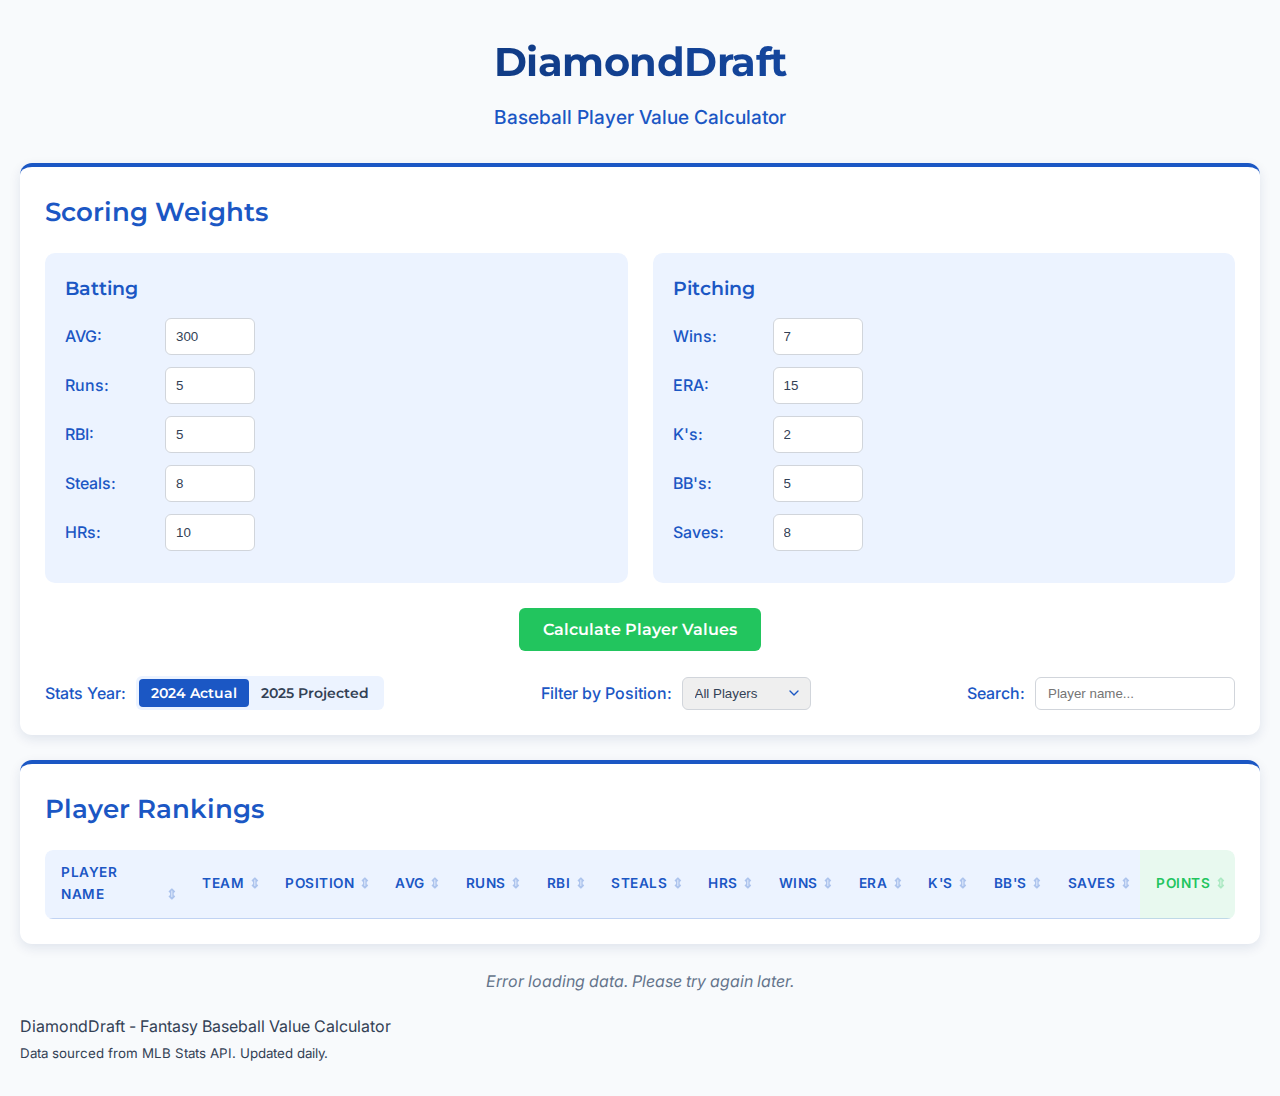
<file: templates/index.html>
<!DOCTYPE html>
<html lang="en">
<head>
    <meta charset="UTF-8">
    <meta name="viewport" content="width=device-width, initial-scale=1.0">
    <title>DiamondDraft - Baseball Stats Calculator</title>
    <link rel="stylesheet" href="../static/styles.css">
    <meta name="description" content="Calculate and compare baseball player values for fantasy drafts based on customizable scoring metrics">
</head>
<body>
    <div class="container">
        <h1>DiamondDraft</h1>
        <p class="tagline">Baseball Player Value Calculator</p>
        
        <div class="controls">
            <div class="scoring-section">
                <h2>Scoring Weights</h2>
                <div class="weight-inputs">
                    <div class="weight-column">
                        <h3>Batting</h3>
                        <div class="input-group">
                            <label for="avg">AVG:</label>
                            <input type="number" id="avg" value="300" step="1">
                        </div>
                        <div class="input-group">
                            <label for="runs">Runs:</label>
                            <input type="number" id="runs" value="5" step="0.1">
                        </div>
                        <div class="input-group">
                            <label for="rbi">RBI:</label>
                            <input type="number" id="rbi" value="5" step="0.1">
                        </div>
                        <div class="input-group">
                            <label for="steals">Steals:</label>
                            <input type="number" id="steals" value="8" step="0.1">
                        </div>
                        <div class="input-group">
                            <label for="hr">HRs:</label>
                            <input type="number" id="hr" value="10" step="0.1">
                        </div>
                    </div>
                    <div class="weight-column">
                        <h3>Pitching</h3>
                        <div class="input-group">
                            <label for="wins">Wins:</label>
                            <input type="number" id="wins" value="7" step="0.1">
                        </div>
                        <div class="input-group">
                            <label for="era">ERA:</label>
                            <input type="number" id="era" value="15" step="0.1">
                        </div>
                        <div class="input-group">
                            <label for="strikeouts">K's:</label>
                            <input type="number" id="strikeouts" value="2" step="0.1">
                        </div>
                        <div class="input-group">
                            <label for="walks">BB's:</label>
                            <input type="number" id="walks" value="5" step="0.1">
                        </div>
                        <div class="input-group">
                            <label for="saves">Saves:</label>
                            <input type="number" id="saves" value="8" step="0.1">
                        </div>
                    </div>
                </div>
                <button id="calculate-btn">Calculate Player Values</button>
            </div>
            
            <div class="options-row">
                <div class="year-toggle">
                    <label>Stats Year:</label>
                    <div class="toggle-buttons">
                        <button class="year-btn active" data-year="2024">2024 Actual</button>
                        <button class="year-btn" data-year="2025">2025 Projected</button>
                    </div>
                </div>
                
                <div class="filter-section">
                    <label for="position-filter">Filter by Position:</label>
                    <select id="position-filter">
                        <option value="all">All Players</option>
                        <option value="batter">Batters Only</option>
                        <option value="pitcher">Pitchers Only</option>
                    </select>
                </div>
                
                <div class="search-section">
                    <label for="player-search">Search:</label>
                    <input type="text" id="player-search" placeholder="Player name...">
                </div>
            </div>
        </div>
        
        <div class="results-section">
            <h2>Player Rankings</h2>
            <div class="table-container">
                <table id="players-table">
                   <!-- Replace the existing table header in index.html with this one -->
<table id="players-table">
    <thead>
        <tr>
            <th data-sort="name">Player Name</th>
            <th data-sort="team">Team</th>
            <th data-sort="position">Position</th>
            <th class="batting-stat" data-sort="avg">AVG</th>
            <th class="batting-stat" data-sort="runs">Runs</th>
            <th class="batting-stat" data-sort="rbi">RBI</th>
            <th class="batting-stat" data-sort="steals">Steals</th>
            <th class="batting-stat" data-sort="hr">HRs</th>
            <th class="pitching-stat" data-sort="wins">Wins</th>
            <th class="pitching-stat" data-sort="era">ERA</th>
            <th class="pitching-stat" data-sort="strikeouts">K's</th>
            <th class="pitching-stat" data-sort="walks">BB's</th>
            <th class="pitching-stat" data-sort="saves">Saves</th>
            <th data-sort="points" class="points-column">Points</th>
        </tr>
    </thead>
    <tbody id="players-body">
        <!-- Player data will be populated here -->
    </tbody>
</table>
            </div>
        </div>
        
        <div class="data-info">
            <div id="data-timestamp">Last updated: Loading...</div>
        </div>
        
        <div class="footer">
            <p>DiamondDraft - Fantasy Baseball Value Calculator</p>
            <p><small>Data sourced from MLB Stats API. Updated daily.</small></p>
        </div>
    </div>
    
    <script src="../static/main.js"></script>
</body>
</html>
</file>
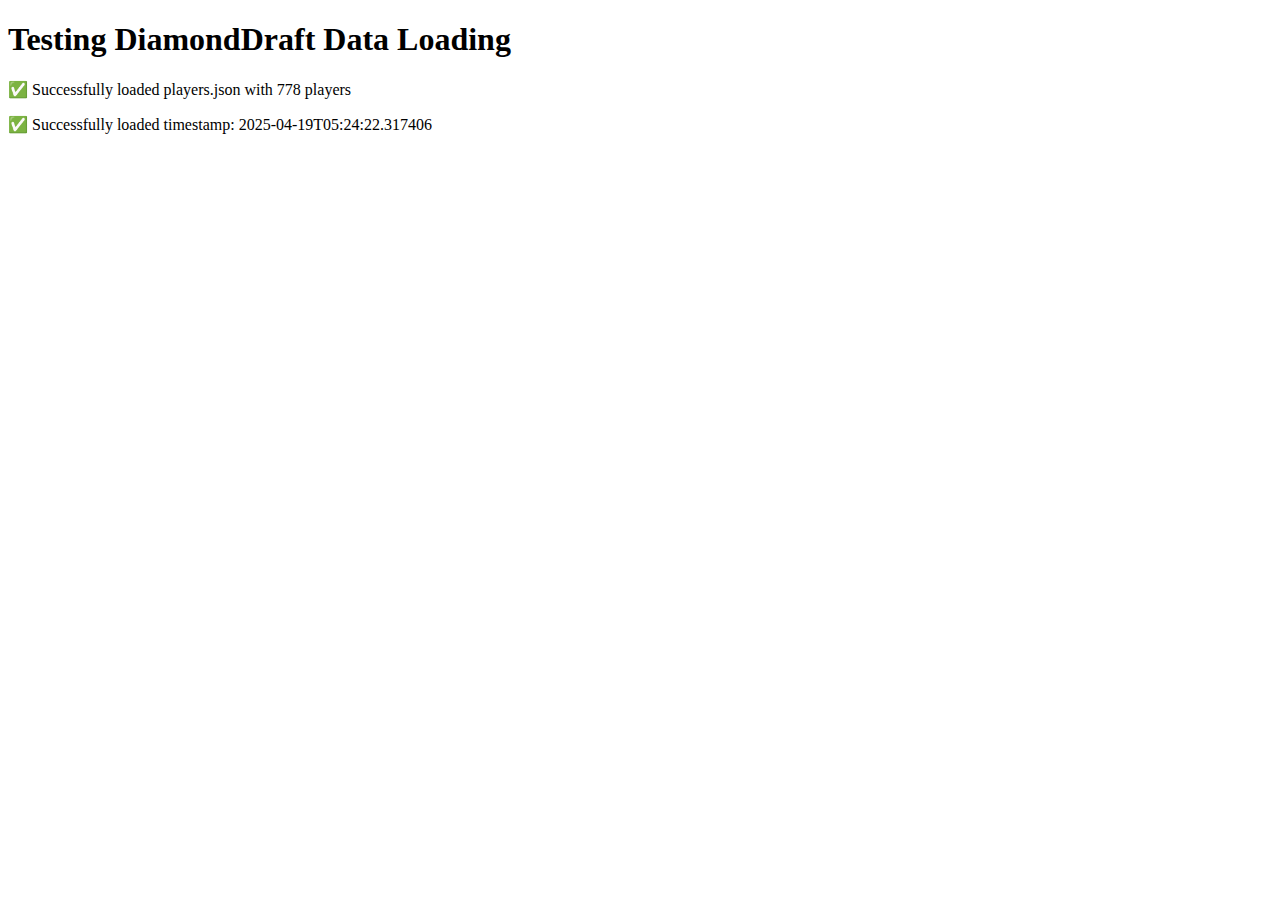
<file: test.html>
<!DOCTYPE html>
<html>
<head>
    <title>DiamondDraft Test</title>
</head>
<body>
    <h1>Testing DiamondDraft Data Loading</h1>
    <div id="test-results"></div>
    
    <script>
        async function testDataLoading() {
            const results = document.getElementById('test-results');
            
            try {
                // Test data file loading
                const response = await fetch('./data/players.json');
                if (response.ok) {
                    const data = await response.json();
                    results.innerHTML += `<p>✅ Successfully loaded players.json with ${data.length} players</p>`;
                } else {
                    results.innerHTML += `<p>❌ Failed to load players.json: ${response.status}</p>`;
                }
                
                // Test timestamp file
                const timestampResponse = await fetch('./data/last_updated.json');
                if (timestampResponse.ok) {
                    const timestampData = await timestampResponse.json();
                    results.innerHTML += `<p>✅ Successfully loaded timestamp: ${timestampData.timestamp}</p>`;
                } else {
                    results.innerHTML += `<p>❌ Failed to load timestamp</p>`;
                }
                
            } catch (error) {
                results.innerHTML += `<p>❌ Error: ${error.message}</p>`;
            }
        }
        
        // Run test when page loads
        testDataLoading();
    </script>
</body>
</html>
</file>
<file: static/styles.css>
/* Modern DiamondDraft CSS - Sleek Blue Theme */

/* Import Google Fonts */
@import url('https://fonts.googleapis.com/css2?family=Montserrat:wght@500;600;700&family=Inter:wght@400;500&display=swap');

/* Color Variables */
:root {
    /* Blue Palette */
    --navy: #0A2A5E;
    --primary-blue: #1B57C4;
    --bright-blue: #4285F4;
    --light-blue: #A2C0FA;
    --pale-blue: #ECF3FF;
    
    /* Neutral */
    --dark-text: #1E293B;
    --text: #334155;
    --light-text: #64748B;
    --background: #F8FAFC;
    --white: #FFFFFF;
    
    /* Accent */
    --success: #22C55E;
    --warning: #F59E0B;
    
    /* Shadows */
    --card-shadow: 0 4px 12px rgba(10, 42, 94, 0.1);
    --button-shadow: 0 2px 4px rgba(27, 87, 196, 0.2);
}

/* Base Styles */
* {
    box-sizing: border-box;
    margin: 0;
    padding: 0;
}

body {
    font-family: 'Inter', -apple-system, BlinkMacSystemFont, sans-serif;
    line-height: 1.6;
    color: var(--text);
    background-color: var(--background);
}

/* Container */
.container {
    max-width: 1400px;
    margin: 0 auto;
    padding: 30px 20px;
}

/* Header with logo */
.site-header {
    display: flex;
    align-items: center;
    justify-content: center;
    margin-bottom: 30px;
}

.logo-container {
    margin-right: 20px;
}

.logo {
    width: 80px;
    height: 80px;
    object-fit: contain;
}

.title-container {
    display: flex;
    flex-direction: column;
}

/* Typography */
h1, h2, h3 {
    font-family: 'Montserrat', sans-serif;
    color: var(--navy);
    margin-bottom: 0.6em;
}

h1 {
    font-size: 2.5rem;
    font-weight: 700;
    background: linear-gradient(to right, var(--navy), var(--primary-blue));
    -webkit-background-clip: text;
    background-clip: text;
    color: transparent;
    text-align: center;
    margin-bottom: 8px;
    letter-spacing: -0.5px;
}

.tagline {
    text-align: center;
    margin-bottom: 30px;
    font-size: 1.2rem;
    color: var(--primary-blue);
    font-weight: 500;
}

h2 {
    font-size: 1.6rem;
    color: var(--primary-blue);
    margin-bottom: 20px;
    font-weight: 600;
}

h3 {
    font-size: 1.2rem;
    color: var(--primary-blue);
    margin-bottom: 15px;
    font-weight: 600;
}

/* Cards */
.controls, .results-section {
    background: var(--white);
    border-radius: 12px;
    box-shadow: var(--card-shadow);
    margin-bottom: 25px;
    padding: 25px;
    border-top: 4px solid var(--primary-blue);
}

/* Scoring Section */
.scoring-section {
    margin-bottom: 25px;
}

.weight-inputs {
    display: flex;
    gap: 25px;
    margin-bottom: 25px;
}

.weight-column {
    flex: 1;
    background: var(--pale-blue);
    border-radius: 10px;
    padding: 20px;
}

.input-group {
    display: flex;
    align-items: center;
    margin-bottom: 12px;
}

.input-group label {
    width: 100px;
    font-weight: 500;
    color: var(--primary-blue);
}

.input-group input {
    width: 90px;
    padding: 10px;
    border: 1px solid #D1D5DB;
    border-radius: 6px;
    color: var(--text);
    font-weight: 500;
    transition: all 0.2s ease;
}

.input-group input:focus {
    outline: none;
    border-color: var(--bright-blue);
    box-shadow: 0 0 0 2px rgba(66, 133, 244, 0.2);
}

/* Buttons */
button {
    background-color: var(--primary-blue);
    color: white;
    border: none;
    padding: 10px 16px;
    border-radius: 6px;
    cursor: pointer;
    font-size: 0.95rem;
    font-weight: 600;
    transition: all 0.2s;
    font-family: 'Montserrat', sans-serif;
}

button:hover {
    background-color: var(--bright-blue);
    transform: translateY(-1px);
    box-shadow: var(--button-shadow);
}

button:active {
    transform: translateY(0);
    box-shadow: none;
}

#calculate-btn {
    display: block;
    margin: 20px auto;
    padding: 12px 24px;
    background-color: var(--success);
    font-size: 1rem;
}

#calculate-btn:hover {
    background-color: #15A34A;
}

/* Options Row */
.options-row {
    display: flex;
    justify-content: space-between;
    flex-wrap: wrap;
    gap: 15px;
}

.year-toggle {
    display: flex;
    align-items: center;
}

.year-toggle label {
    margin-right: 10px;
    font-weight: 500;
    color: var(--primary-blue);
}

.toggle-buttons {
    display: flex;
    background: var(--pale-blue);
    border-radius: 6px;
    padding: 3px;
}

.toggle-buttons button {
    background: transparent;
    color: var(--text);
    margin: 0;
    border-radius: 4px;
    box-shadow: none;
    font-size: 0.85rem;
    padding: 6px 12px;
}

.toggle-buttons button.active {
    background-color: var(--primary-blue);
    color: white;
}

.filter-section, .search-section {
    display: flex;
    align-items: center;
}

.filter-section label, .search-section label {
    margin-right: 10px;
    font-weight: 500;
    color: var(--primary-blue);
}

.filter-section select {
    padding: 8px 12px;
    border: 1px solid #D1D5DB;
    border-radius: 6px;
    color: var(--text);
    appearance: none;
    background-image: url("data:image/svg+xml,%3Csvg xmlns='http://www.w3.org/2000/svg' width='24' height='24' viewBox='0 0 24 24' fill='none' stroke='%231B57C4' stroke-width='2' stroke-linecap='round' stroke-linejoin='round'%3E%3Cpolyline points='6 9 12 15 18 9'%3E%3C/polyline%3E%3C/svg%3E");
    background-repeat: no-repeat;
    background-position: right 8px center;
    background-size: 16px;
    padding-right: 35px;
}

.filter-section select:focus {
    outline: none;
    border-color: var(--bright-blue);
    box-shadow: 0 0 0 2px rgba(66, 133, 244, 0.2);
}

#player-search {
    padding: 8px 12px;
    border: 1px solid #D1D5DB;
    border-radius: 6px;
    color: var(--text);
    width: 200px;
}

#player-search:focus {
    outline: none;
    border-color: var(--bright-blue);
    box-shadow: 0 0 0 2px rgba(66, 133, 244, 0.2);
}

/* Table Styles */
.table-container {
    overflow-x: auto;
    max-height: 600px;
    overflow-y: auto;
    border-radius: 8px;
}

/* Custom scrollbar */
.table-container::-webkit-scrollbar {
    width: 8px;
    height: 8px;
}

.table-container::-webkit-scrollbar-track {
    background: #F1F5F9;
    border-radius: 8px;
}

.table-container::-webkit-scrollbar-thumb {
    background: #CBD5E1;
    border-radius: 8px;
}

.table-container::-webkit-scrollbar-thumb:hover {
    background: #94A3B8;
}

table {
    width: 100%;
    border-collapse: separate;
    border-spacing: 0;
}

th, td {
    padding: 12px 16px;
    text-align: left;
}

th {
    background-color: var(--pale-blue);
    color: var(--primary-blue);
    font-weight: 600;
    position: sticky;
    top: 0;
    z-index: 10;
    border-bottom: 1px solid rgba(27, 87, 196, 0.2);
    font-size: 0.85rem;
    text-transform: uppercase;
    letter-spacing: 0.5px;
}

th:first-child {
    border-top-left-radius: 8px;
}

th:last-child {
    border-top-right-radius: 8px;
}

tr:nth-child(even) {
    background-color: #F8FAFC;
}

tr:hover {
    background-color: var(--pale-blue);
}

td {
    border-bottom: 1px solid #E2E8F0;
}

.points-column {
    background-color: rgba(34, 197, 94, 0.1);
    font-weight: 600;
    color: var(--success);
}

/* Sorting indicators */
th[data-sort] {
    cursor: pointer;
    position: relative;
    padding-right: 25px;
}

th[data-sort]::after {
    content: "⇕";
    position: absolute;
    right: 8px;
    opacity: 0.3;
}

th.sort-asc::after {
    content: "▲";
    opacity: 1;
    color: var(--primary-blue);
}

th.sort-desc::after {
    content: "▼";
    opacity: 1;
    color: var(--primary-blue);
}

/* Footer Styles */
.data-info {
    text-align: center;
    margin: 20px 0;
    color: var(--light-text);
    font-style: italic;
}

footer {
    text-align: center;
    margin-top: 30px;
    padding: 20px;
    color: var(--light-text);
    font-size: 0.9rem;
    border-top: 1px solid #E2E8F0;
}

footer a {
    color: var(--primary-blue);
    text-decoration: none;
}

footer a:hover {
    text-decoration: underline;
}

/* Responsive Styles */
@media (max-width: 768px) {
    .weight-inputs {
        flex-direction: column;
    }
    
    .options-row {
        flex-direction: column;
        align-items: flex-start;
    }
    
    .year-toggle, .filter-section, .search-section {
        margin-bottom: 15px;
        width: 100%;
    }
    
    #player-search {
        width: 100%;
    }
    
    .toggle-buttons {
        width: 100%;
    }
    
    .toggle-buttons button {
        flex: 1;
        text-align: center;
    }
}
</file>
